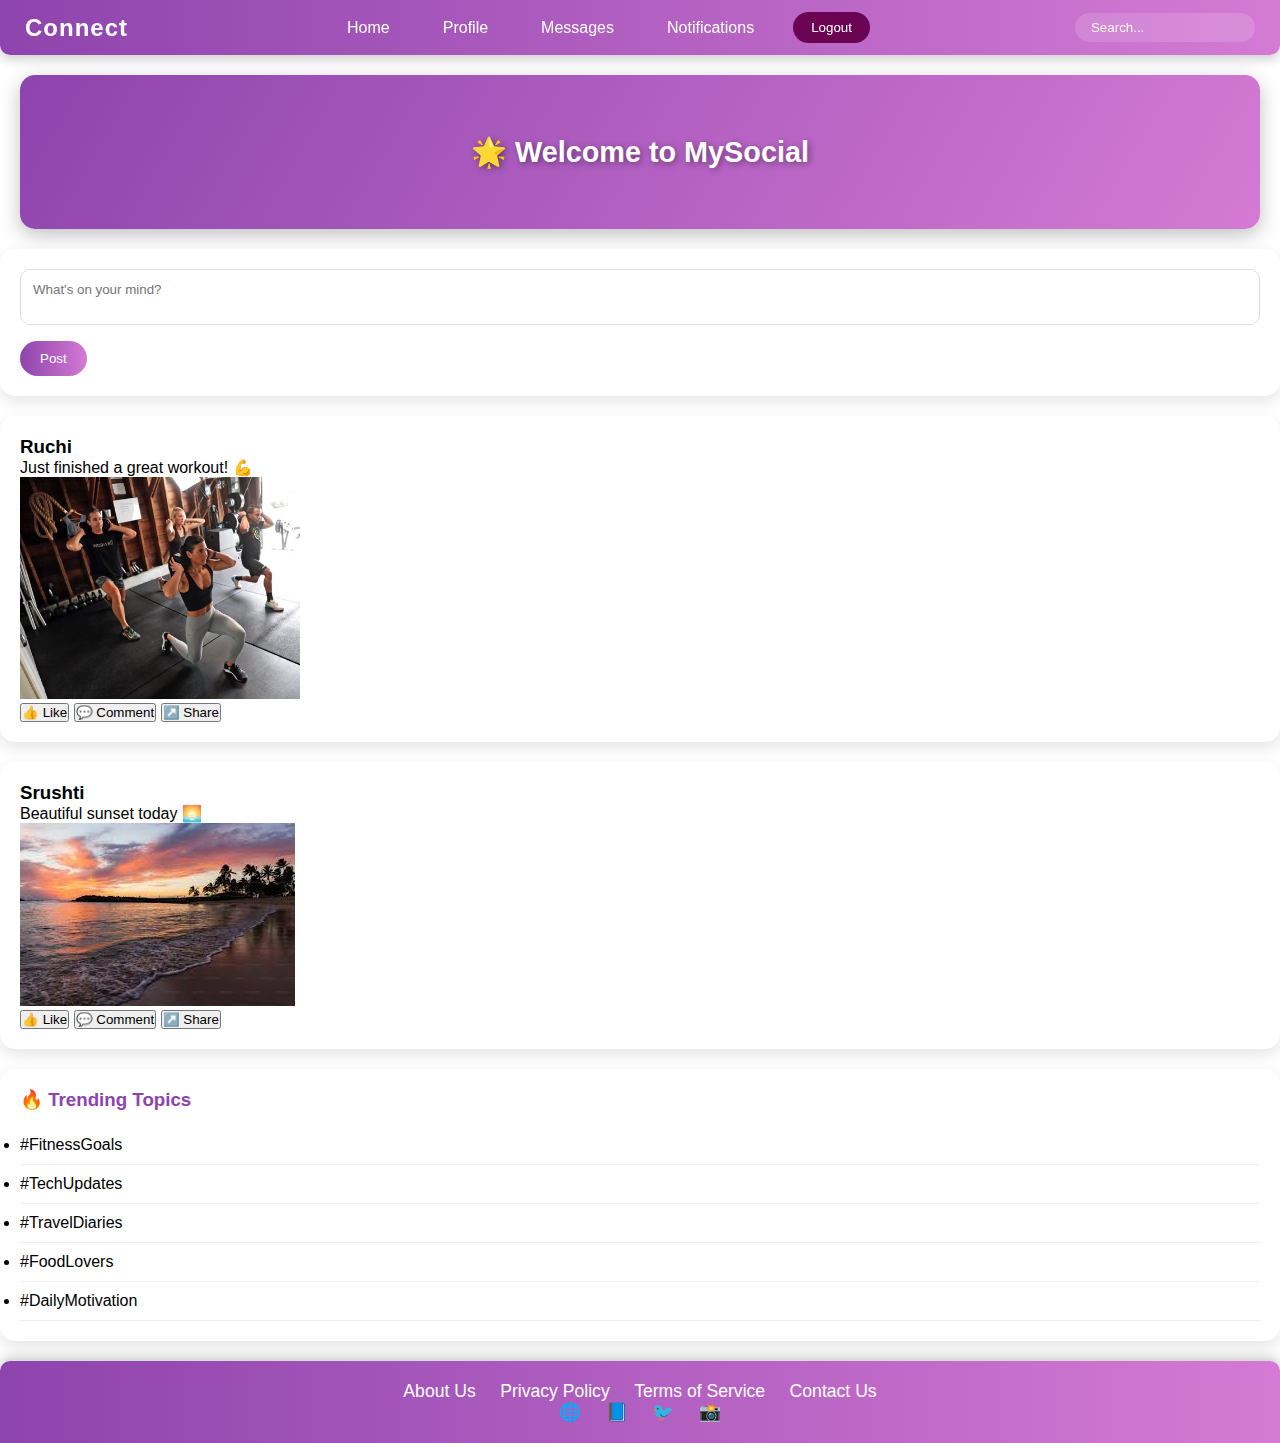
<file: index.html>
<!DOCTYPE html>
<html lang="en">
<head>
  <meta charset="UTF-8">
  <meta name="viewport" content="width=device-width, initial-scale=1.0">
  <title>MySocial - Home</title>
  <link rel="stylesheet" href="style.css">
</head>
<body>

  <!-- Navbar -->
  <nav class="navbar">
    <div class="logo"><a href="index.html">Connect</a></div>

    <input type="checkbox" id="menu-toggle">
    <label for="menu-toggle" class="menu-icon">&#9776;</label>

    <ul class="nav-links">
      <li><a href="index.html">Home</a></li>
      <li><a href="profile.html">Profile</a></li>
      <li><a href="messages.html">Messages</a></li>
      <li><a href="notifications.html">Notifications</a></li>
      <li class="mobile-only"><button class="logout-btn">Logout</button></li>
    </ul>

    <div class="search desktop-only">
      <input type="text" placeholder="Search...">
    </div>

    
  </nav>

  <!-- Banner/Slider -->
  <section class="banner">
    <div class="slides">
      <div class="slide">🌟 Welcome to MySocial</div>
      <div class="slide">🔥 Stay Connected with Friends</div>
      <div class="slide">💬 Share Your Thoughts & Stories</div>
    </div>
  </section>

  <main class="container">

    <!-- User Feed -->
    <section class="feed">
      <div class="create-post">
        <textarea placeholder="What's on your mind?"></textarea>
        <button class="post-btn">Post</button>
      </div>

      <!-- Sample Posts -->
      <div class="post">
        <h3>Ruchi</h3>
        <p>Just finished a great workout! 💪</p>
        <img src="workout.jpg" alt="Post Image" style="width: 280px;">
        <div class="actions">
          <button>👍 Like</button>
          <button>💬 Comment</button>
          <button>↗️ Share</button>
        </div>
      </div>

      <div class="post">
        <h3>Srushti</h3>
        <p>Beautiful sunset today 🌅</p>
        <img src="images.jpeg" alt="Post Image">
        <div class="actions">
          <button>👍 Like</button>
          <button>💬 Comment</button>
          <button>↗️ Share</button>
        </div>
      </div>
    </section>

    <!-- Trending Topics -->
    <aside class="trending">
      <h3>🔥 Trending Topics</h3>
      <ul>
        <li>#FitnessGoals</li>
        <li>#TechUpdates</li>
        <li>#TravelDiaries</li>
        <li>#FoodLovers</li>
        <li>#DailyMotivation</li>
      </ul>
    </aside>

  </main>

  <!-- Footer -->
  <footer class="footer">
    <div class="footer-links">
      <a href="#">About Us</a>
      <a href="#">Privacy Policy</a>
      <a href="#">Terms of Service</a>
      <a href="#">Contact Us</a>
    </div>
    <div class="social-icons">
      <a href="#">🌐</a>
      <a href="#">📘</a>
      <a href="#">🐦</a>
      <a href="#">📸</a>
    </div>
  </footer>

</body>
</html>
</file>
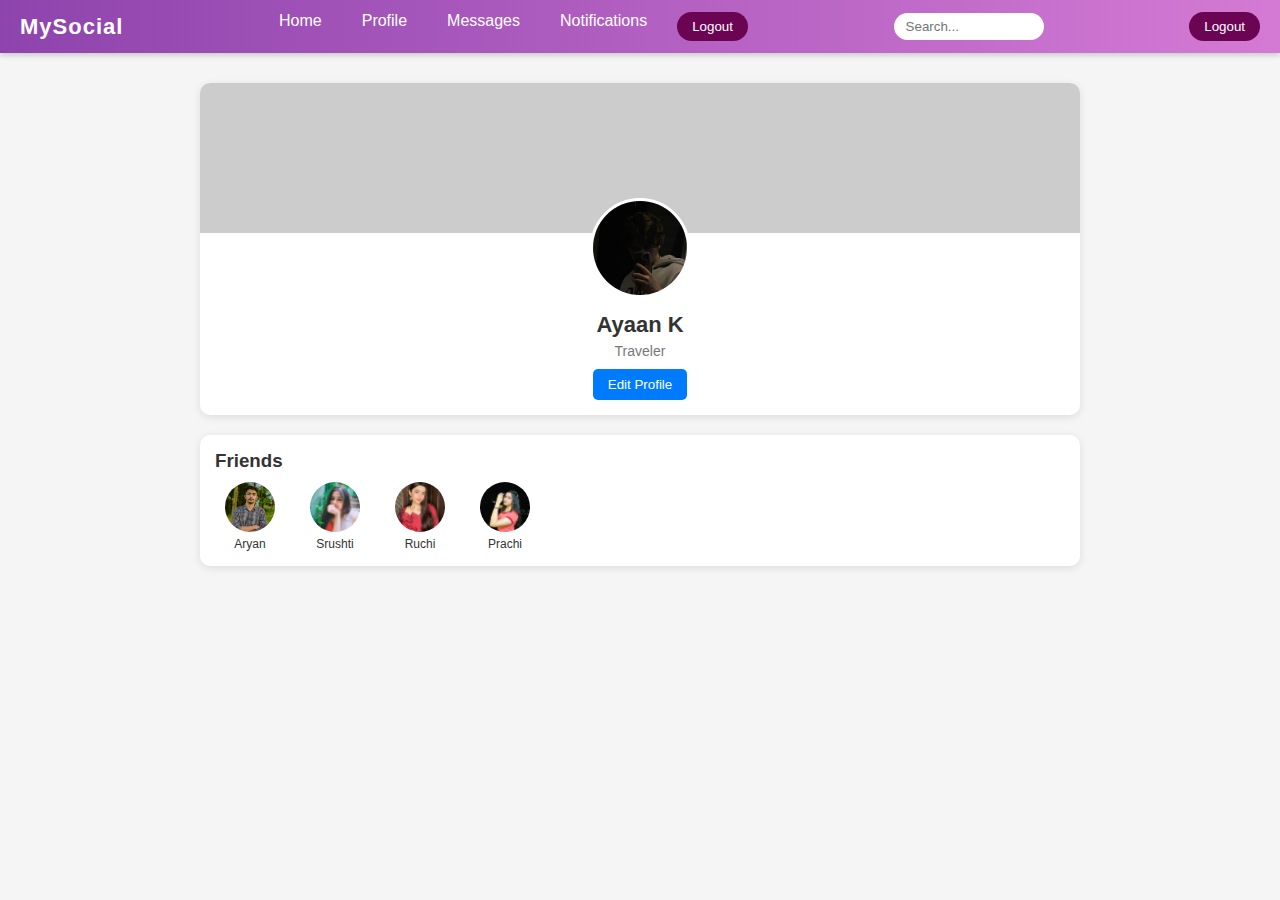
<file: profile.html>
<!DOCTYPE html>
<html lang="en">
<head>
    <meta charset="UTF-8">
    <meta name="viewport" content="width=device-width, initial-scale=1.0">
    <title>User Profile</title>
    <link rel="stylesheet" href="profile.css">
</head>
<body>

  <!-- Navbar -->
<nav class="navbar">
  <div class="logo"><a href="index.html">MySocial</a></div>

  <input type="checkbox" id="menu-toggle">
  <label for="menu-toggle" class="menu-icon">&#9776;</label>

  <ul class="nav-links">
    <li><a href="index.html">Home</a></li>
    <li><a href="profile.html">Profile</a></li>
    <li><a href="messages.html">Messages</a></li>
    <li><a href="notifications.html">Notifications</a></li>
    <li class="mobile-only"><button class="logout-btn">Logout</button></li>
  </ul>

  <div class="search">
    <input type="text" id="searchBar" placeholder="Search...">
  </div>
  
  <button class="logout-btn desktop-only">Logout</button>
</nav>


    <div class="profile-container">

        <!-- Profile Header -->
        <div class="profile-header">
            <div class="cover-photo"></div>
            <div class="profile-info">
                <img src="men.jpg" alt="Profile Picture" class="profile-pic">
                <h2 class="username">Ayaan K</h2>
                <p class="bio"> Traveler</p>
                <button class="edit-btn">Edit Profile</button>
            </div>
        </div>

        <!-- Friends List -->
        <div class="friends-section">
            <h3>Friends</h3>
            <div class="friends-list">
                <div class="friend">
                    <img src="b1.jpeg" alt="Friend 1">
                    <p>Aryan</p>
                </div>
                <div class="friend">
                    <img src="g2.jpeg" alt="Friend 2">
                    <p>Srushti</p>
                </div>
                <div class="friend">
                    <img src="g3.jpeg" alt="Friend 3">
                    <p>Ruchi</p>
                </div>
                <div class="friend">
                    <img src="g1.jpeg" alt="Friend 4">
                    <p>Prachi</p>
                </div>
            </div>
        </div>

        
    </div>
</body>
</html>
</file>
<file: profile.css>
* {
    box-sizing: border-box;
    margin: 0;
    padding: 0;
    font-family: 'Poppins', sans-serif;
}

/* Navbar */
.navbar {
  display: flex; 
  justify-content: space-between;
   align-items: center;
  background: linear-gradient(90deg, #8e44ad, #d47ad4);
  padding: 12px 20px; 
  color: white;
  position: sticky;
   top: 0; 
   z-index: 1000;
  box-shadow: 0 2px 6px rgba(0,0,0,0.2);
  flex-wrap: wrap;
}

.logo a {
  color: white;
   font-size: 22px; 
   text-decoration: none;
    font-weight: bold;
  letter-spacing: 1px;
   transition: color 0.3s;
}

/* Links */
.nav-links {
  list-style: none; display: flex; gap: 20px;
}
.nav-links a {
  color: white; text-decoration: none; font-weight: 500;
  padding: 6px 10px; border-radius: 5px;
  transition: background 0.3s, color 0.3s;
}
.nav-links a:hover { background: rgba(255,255,255,0.2); }

/* Search */
.search input {
  padding: 6px 12px; 
  border-radius: 20px; 
  border: none;
  outline: none;
   transition: width 0.3s ease-in-out;
  width: 150px;
}
.search input:focus { width: 220px; }

/* Logout Button */
.logout-btn {
  background: #6c0454; 
  border: none; padding: 7px 15px;
  color: white; 
  border-radius: 20px; 
  cursor: pointer;
  transition: background 0.3s, transform 0.2s;
}
.logout-btn:hover {
  background: #e84118; transform: scale(1.05);
}


#menu-toggle { display: none; }
.menu-icon {
  display: none; font-size: 26px; cursor: pointer;
  color: white; background: none; border: none;
}


@media (max-width: 900px) {


  .menu-icon {
    display: block;
  }

  .nav-links {
    display: none;
    flex-direction: column;
    gap: 15px;

    position: absolute;
    top: 60px;
    right: 20px;

    background: linear-gradient(90deg, #8e44ad, #d47ad4);
    padding: 15px;
    border-radius: 10px;

    box-shadow: 0 4px 8px rgba(0, 0, 0, 0.3);
  }

  #menu-toggle:checked ~ .nav-links {
    display: flex;
  }


  .search {
    order: 3;
    width: 100%;
    margin: 10px 0;
    text-align: center;
  }

  .search input {
    width: 80%;
    max-width: 250px;
  }


  .desktop-only {
    display: none;
  }

  .mobile-only {
    display: block;
  }
}
* { margin: 0; padding: 0; box-sizing: border-box; font-family: Arial, sans-serif; }

body {
    background-color: #f5f5f5;
    color: #333;
}

.profile-container {
    max-width: 900px;
    margin: 20px auto;
    padding: 10px;
}

/* Profile Header */
.profile-header {
    background-color: #fff;
    border-radius: 10px;
    overflow: hidden;
    margin-bottom: 20px;
    box-shadow: 0 2px 8px rgba(0,0,0,0.1);
}

.cover-photo {
    width: 100%;
    height: 150px;
    background-color: #ccc;
}

.profile-info {
    text-align: center;
    padding: 15px;
}

.profile-pic {
    width: 100px;
    height: 100px;
    border-radius: 50%;
    margin-top: -50px;
    border: 3px solid #fff;
    object-fit: cover;
}

.username {
    font-size: 22px;
    margin: 10px 0 5px;
}

.bio {
    font-size: 14px;
    color: #777;
    margin-bottom: 10px;
}

.edit-btn {
    background-color: #007bff;
    color: #fff;
    border: none;
    padding: 8px 15px;
    border-radius: 5px;
    cursor: pointer;
}

.edit-btn:hover {
    background-color: #0056b3;
}

/* Friends Section */
.friends-section {
    background-color: #fff;
    border-radius: 10px;
    padding: 15px;
    margin-bottom: 20px;
    box-shadow: 0 2px 8px rgba(0,0,0,0.1);
}

.friends-section h3 {
    margin-bottom: 10px;
}

.friends-list {
    display: flex;
    flex-wrap: wrap;
    gap: 15px;
}

.friend {
    display: flex;
    flex-direction: column;
    align-items: center;
    width: 70px;
}

.friend img {
    width: 50px;
    height: 50px;
    border-radius: 50%;
    object-fit: cover;
}

.friend p {
    font-size: 12px;
    margin-top: 5px;
    text-align: center;
}


/* Responsive Design */
@media (max-width: 600px) {
    .friends-list {
        justify-content: space-around;
    }

    .profile-pic {
        width: 80px;
        height: 80px;
        margin-top: -40px;
    }
}
</file>
<file: style.css>
/* Reset */
* {
  margin: 0;
  padding: 0;
  box-sizing: border-box;
  font-family: 'Poppins', sans-serif;
}

/* Navbar */
.navbar {
  display: flex;
  justify-content: space-between;
  align-items: center;
  background: linear-gradient(90deg, #8e44ad, #d47ad4);
  padding: 12px 25px;
  color: white;
  position: sticky;
  top: 0;
  z-index: 1000;
  box-shadow: 0 4px 12px rgba(0,0,0,0.2);
  border-bottom-left-radius: 10px;
  border-bottom-right-radius: 10px;
  flex-wrap: wrap;
}

.logo a {
  color: white;
  font-size: 24px;
  text-decoration: none;
  font-weight: 700;
  letter-spacing: 1px;
  transition: transform 0.3s, color 0.3s;
}

.logo a:hover {
  color: #fffacd;
  transform: scale(1.05);
}

.nav-links {
  list-style: none;
  display: flex;
  gap: 25px;
  align-items: center;
}

.nav-links a {
  color: white;
  text-decoration: none;
  font-weight: 500;
  padding: 8px 14px;
  border-radius: 8px;
  transition: background 0.3s, transform 0.2s;
}

.nav-links a:hover {
  background: rgba(255,255,255,0.25);
  transform: scale(1.05);
}

/* Search */
.search input {
  padding: 7px 16px;
  border-radius: 25px;
  border: none;
  outline: none;
  transition: width 0.3s ease-in-out, box-shadow 0.3s;
  width: 180px;
  background: rgba(255,255,255,0.15);
  color: white;
}

.search input::placeholder {
  color: #f5f5f5;
}

.search input:focus {
  width: 240px;
  box-shadow: 0 0 10px rgba(255,255,255,0.5);
  background: rgba(255,255,255,0.25);
}

/* Logout Button */
.logout-btn {
  background: #6c0454;
  border: none;
  padding: 8px 18px;
  color: white;
  border-radius: 25px;
  cursor: pointer;
  font-weight: 500;
  transition: background 0.3s, transform 0.2s, box-shadow 0.3s;
}

.logout-btn:hover {
  background: #e84118;
  transform: scale(1.05);
  box-shadow: 0 4px 12px rgba(0,0,0,0.2);
}

/* Hamburger Menu */
#menu-toggle { display: none; }
.menu-icon {
  display: none;
  font-size: 28px;
  cursor: pointer;
  color: white;
  background: none;
  border: none;
  transition: transform 0.3s;
}

.menu-icon:hover {
  transform: scale(1.2);
}

/* Banner */
.banner {
  background: linear-gradient(120deg, #8e44ad, #d47ad4);
  color: white;
  text-align: center;
  padding: 60px 20px;
  overflow: hidden;
  border-radius: 15px;
  margin: 20px;
  box-shadow: 0 6px 20px rgba(0,0,0,0.25);
}

.slides {
  display: flex;
  animation: slide 12s infinite;
}

.slide {
  min-width: 100%;
  font-size: 1.8rem;
  font-weight: 600;
  text-shadow: 2px 2px 6px rgba(0,0,0,0.4);
  transition: transform 0.3s;
}

.slide:hover {
  transform: scale(1.05);
}

@keyframes slide {
  0% { transform: translateX(0); }
  33% { transform: translateX(-100%); }
  66% { transform: translateX(-200%); }
  100% { transform: translateX(0); }
}

/* Add shadows and hover effects for posts */
.create-post, .post {
  background: #fff;
  padding: 20px;
  border-radius: 15px;
  margin-bottom: 20px;
  box-shadow: 0 6px 15px rgba(0,0,0,0.1);
  transition: transform 0.3s, box-shadow 0.3s;
}

.create-post:hover, .post:hover {
  transform: translateY(-3px);
  box-shadow: 0 10px 20px rgba(0,0,0,0.15);
}

.create-post textarea {
  width: 100%;
  resize: none;
  padding: 12px;
  border-radius: 10px;
  border: 1px solid #ddd;
  margin-bottom: 12px;
}

.create-post .post-btn {
  background: linear-gradient(90deg, #8e44ad, #d47ad4);
  border: none;
  padding: 10px 20px;
  color: white;
  border-radius: 25px;
  cursor: pointer;
  font-weight: 500;
  transition: transform 0.3s, box-shadow 0.3s;
}

.create-post .post-btn:hover {
  transform: scale(1.05);
  box-shadow: 0 6px 15px rgba(0,0,0,0.2);
}

/* Trending Sidebar */
.trending {
  background: #fff;
  padding: 20px;
  border-radius: 15px;
  box-shadow: 0 6px 15px rgba(0,0,0,0.1);
  margin-bottom: 20px;
}

.trending h3 {
  margin-bottom: 15px;
  color: #8e44ad;
}

.trending ul li {
  padding: 10px 0;
  border-bottom: 1px solid #eee;
  font-weight: 500;
  cursor: pointer;
  transition: background 0.3s, color 0.3s;
}

.trending ul li:hover {
  background: rgba(142, 68, 173, 0.1);
  color: #8e44ad;
}

/* Footer */
.footer {
  background: linear-gradient(90deg, #8e44ad, #d47ad4);
  color: white;
  text-align: center;
  padding: 20px;
  margin-top: 20px;
  border-radius: 10px 10px 0 0;
  box-shadow: 0 -4px 12px rgba(0,0,0,0.2);
}

.footer-links a,
.social-icons a {
  color: white;
  margin: 0 10px;
  text-decoration: none;
  font-size: 1.1rem;
}

.footer-links a:hover,
.social-icons a:hover {
  color: #fffacd;
  trans
</file>
